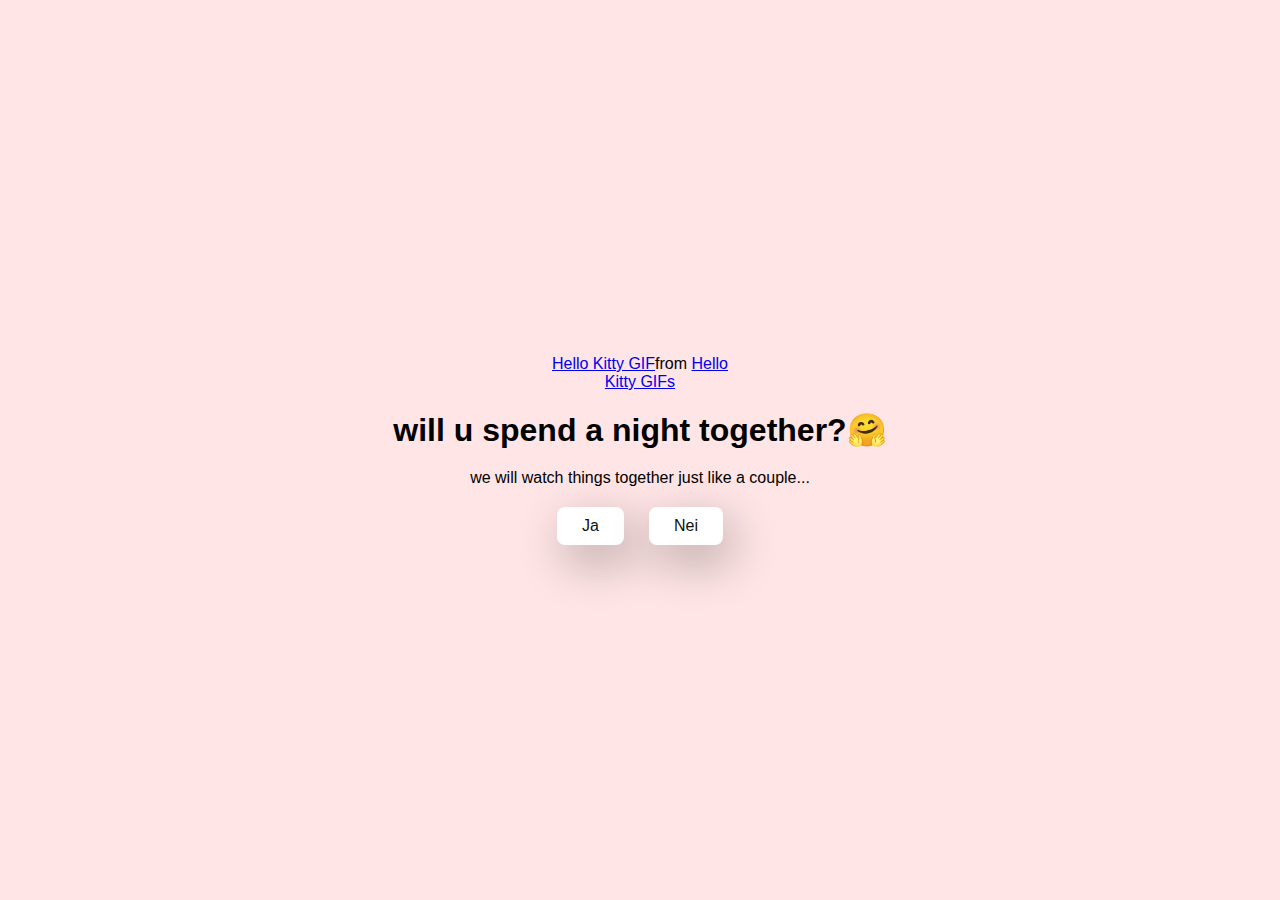
<file: index.html>
<!DOCTYPE html>
<html lang="en">
<head>
    <meta charset="UTF-8">
    <meta name="viewport" content="width=device-width, initial-scale=1.0">
    <title>all my emi</title>

    <link rel="stylesheet" href="./emi.css" />
</head>
<body>
    <div class="container">
        <div class="tenor-gif-embed" data-postid="9042283" data-share-method="host" data-aspect-ratio="1.2" data-width="100%"><a href="https://tenor.com/view/hello-kitty-gif-9042283">Hello Kitty GIF</a>from <a href="https://tenor.com/search/hello+kitty-gifs">Hello Kitty GIFs</a></div> <script type="text/javascript" async src="https://tenor.com/embed.js"></script>
        <h1>will u spend a night together?🤗</h1>
        <p>we will watch things together just like a couple...</p>

        <div class="btn">
            <a href="ja.html">Ja</a>
            <a href="nei1.html">Nei</a>
        </div>
    </div>
</body>
</html>
</file>
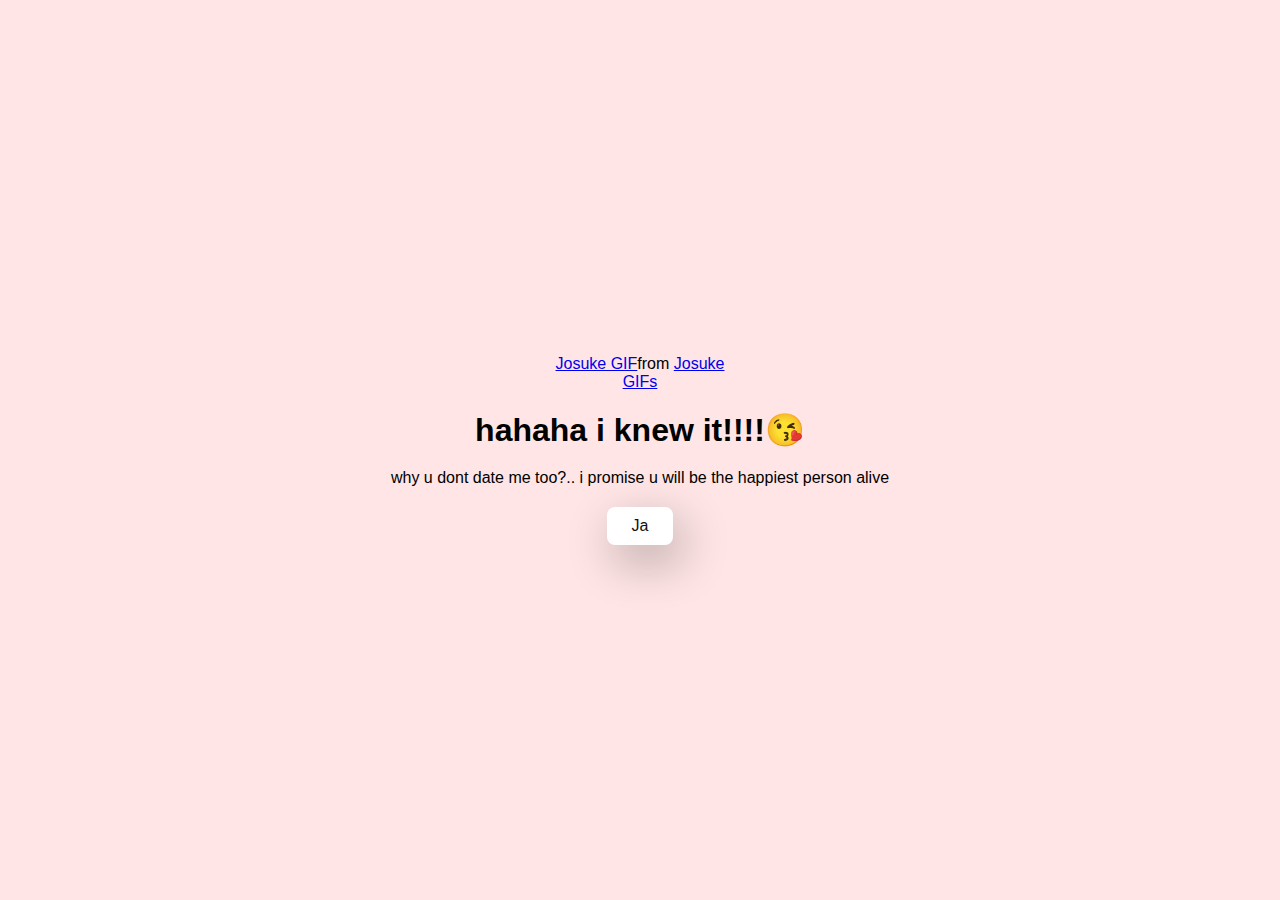
<file: ja.html>
<!DOCTYPE html>
<html lang="en">
<head>
    <meta charset="UTF-8">
    <meta name="viewport" content="width=device-width, initial-scale=1.0">
    <title>all my emi</title>

    <link rel="stylesheet" href="./emi.css" />
</head>
<body>
    <div class="container">
        <div class="tenor-gif-embed" data-postid="26373957" data-share-method="host" data-aspect-ratio="0.721875" data-width="100%"><a href="https://tenor.com/view/josuke-gif-26373957">Josuke GIF</a>from <a href="https://tenor.com/search/josuke-gifs">Josuke GIFs</a></div> <script type="text/javascript" async src="https://tenor.com/embed.js"></script>        
        <h1>hahaha i knew it!!!!😘</h1>
        <p>why u dont date me too?.. i promise u will be the happiest person alive</p>

        <div class="btn">
            <a href="jaa.html">Ja</a>
        </div>
    </div>
</body>
</html>
</file>
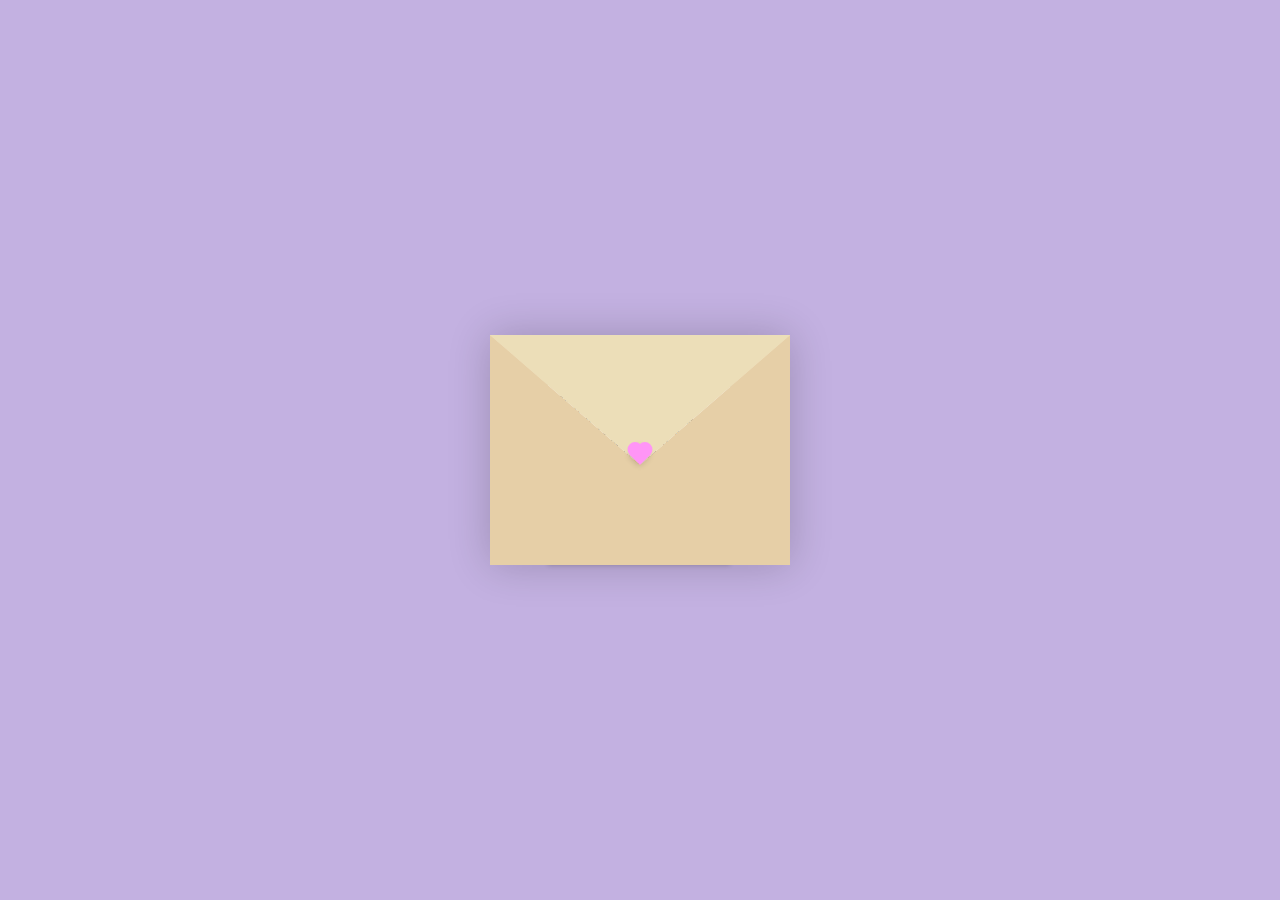
<file: jaa.html>
<!DOCTYPE html>
<html lang="en">
<head>
    <meta charset="UTF-8">
    <meta http-equiv="X-UA-Compatible" content="IE=edge">
    <meta name="viewport" content="width=device-width, initial-scale=1.0">
    <title>envelope to my emi</title>
    <link rel="stylesheet" href="./jaa.css">
</head>
<body>
    <div class="container">
        <div class="envelope-wrapper">
            <div class="envelope">
                <div class="letter">
                    <div class="text">
                        <strong>Dear Emi.</strong>
                        <p>Jeg er ikke god på disse tingene, men jeg ville gjøre deg en overraskelse og lære med det å lage en nettside spesielt for deg og be deg ut samtidig... Jeg vil virkelig tilbringe en natt med deg og se søte ting sammen spiser popcorn i voice call...KANSKJE 😤
                        </p>
                    </div>
                </div>
            </div>
            <div class="heart"></div>
        </div>
    </div>
    <script>
        const envelope = document.querySelector('.envelope-wrapper');
        envelope.addEventListener('click', () => {
            envelope.classList.toggle('flap');
        });
    </script>
</body>
</html>
</file>
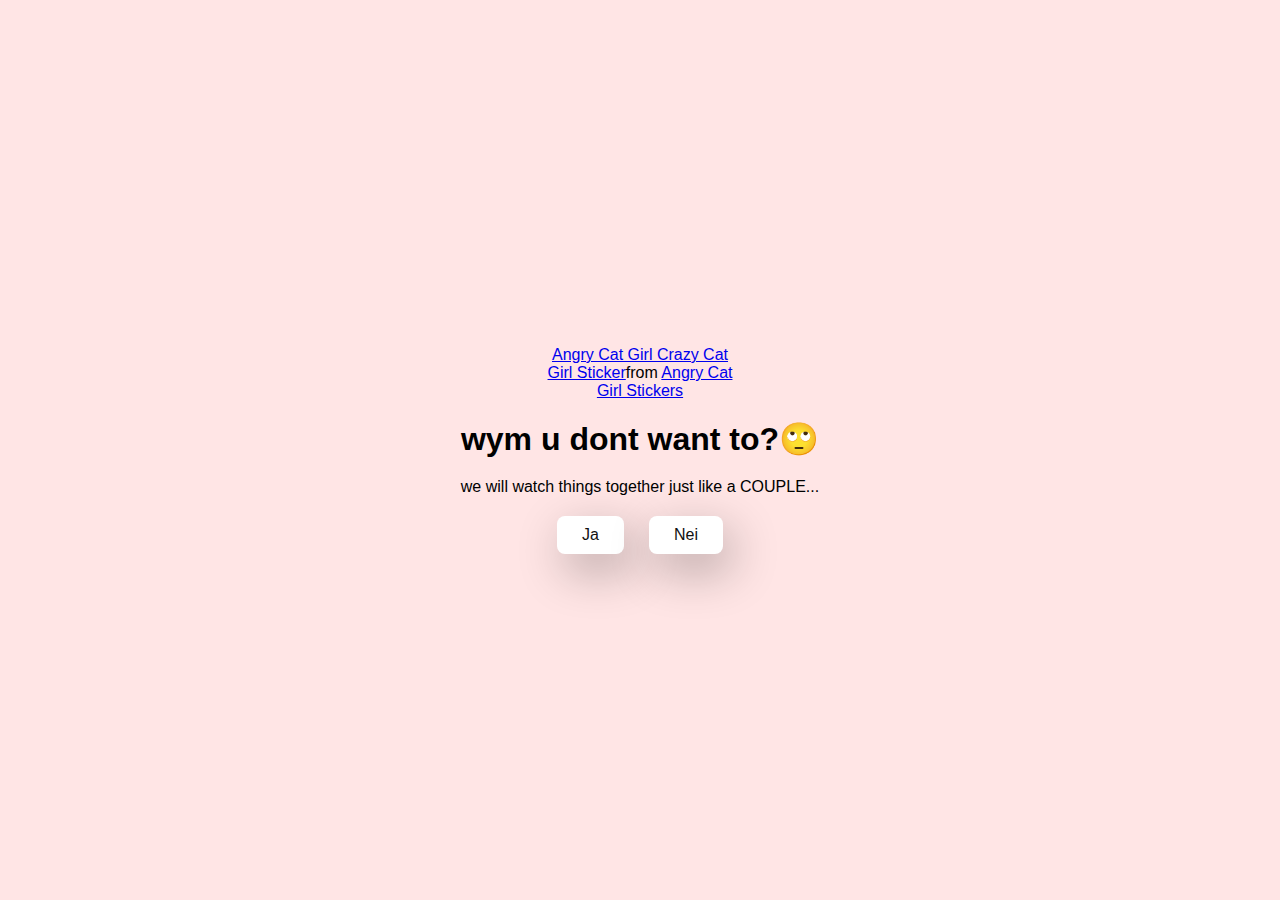
<file: nei1.html>
<!DOCTYPE html>
<html lang="en">
<head>
    <meta charset="UTF-8">
    <meta name="viewport" content="width=device-width, initial-scale=1.0">
    <title>all my emi</title>

    <link rel="stylesheet" href="./emi.css" />
</head>
<body>
    <div class="container">
        <div class="tenor-gif-embed" data-postid="25113280" data-share-method="host" data-aspect-ratio="1" data-width="100%"><a href="https://tenor.com/view/angry-cat-girl-cat-girl-crazy-cat-girl-transparent-gif-25113280">Angry Cat Girl Crazy Cat Girl Sticker</a>from <a href="https://tenor.com/search/angry+cat+girl-stickers">Angry Cat Girl Stickers</a></div> <script type="text/javascript" async src="https://tenor.com/embed.js"></script>        
        <h1>wym u dont want to?🙄</h1>
        <p>we will watch things together just like a COUPLE...</p>

        <div class="btn">
            <a href="ja.html">Ja</a>
            <a href="nei2.html">Nei</a>
        </div>
    </div>
</body>
</html>
</file>
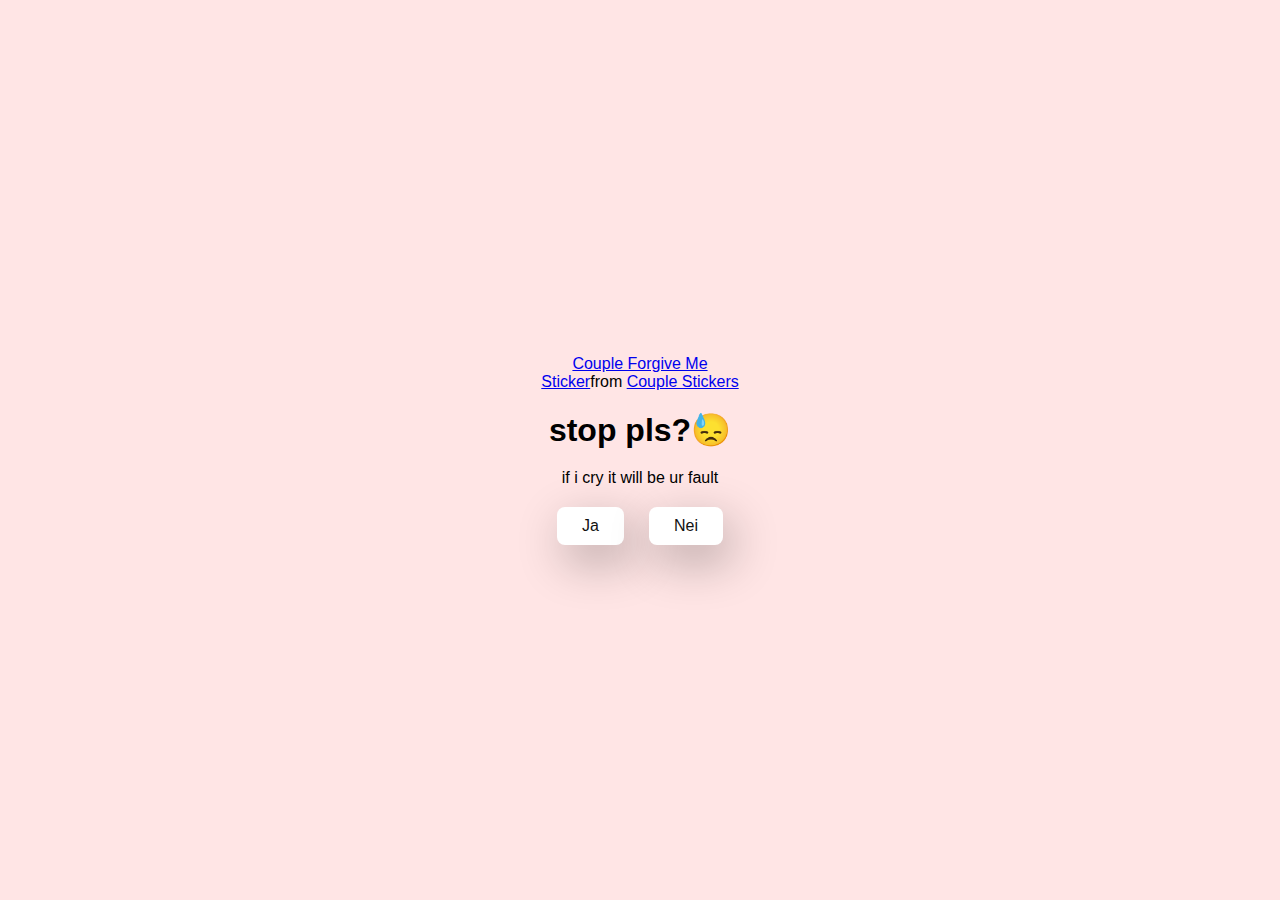
<file: nei2.html>
<!DOCTYPE html>
<html lang="en">
<head>
    <meta charset="UTF-8">
    <meta name="viewport" content="width=device-width, initial-scale=1.0">
    <title>all my emi</title>

    <link rel="stylesheet" href="./emi.css" />
</head>
<body>
    <div class="container">
        <div class="tenor-gif-embed" data-postid="15195810" data-share-method="host" data-aspect-ratio="1" data-width="100%"><a href="https://tenor.com/view/couple-forgive-me-asking-for-forgiveness-begging-crying-gif-15195810">Couple Forgive Me Sticker</a>from <a href="https://tenor.com/search/couple-stickers">Couple Stickers</a></div> <script type="text/javascript" async src="https://tenor.com/embed.js"></script>        
        <h1>stop pls?😓</h1>
        <p>if i cry it will be ur fault</p>

        <div class="btn">
            <a href="ja.html">Ja</a>
            <a href="nei3.html">Nei</a>
        </div>
    </div>
</body>
</html>
</file>
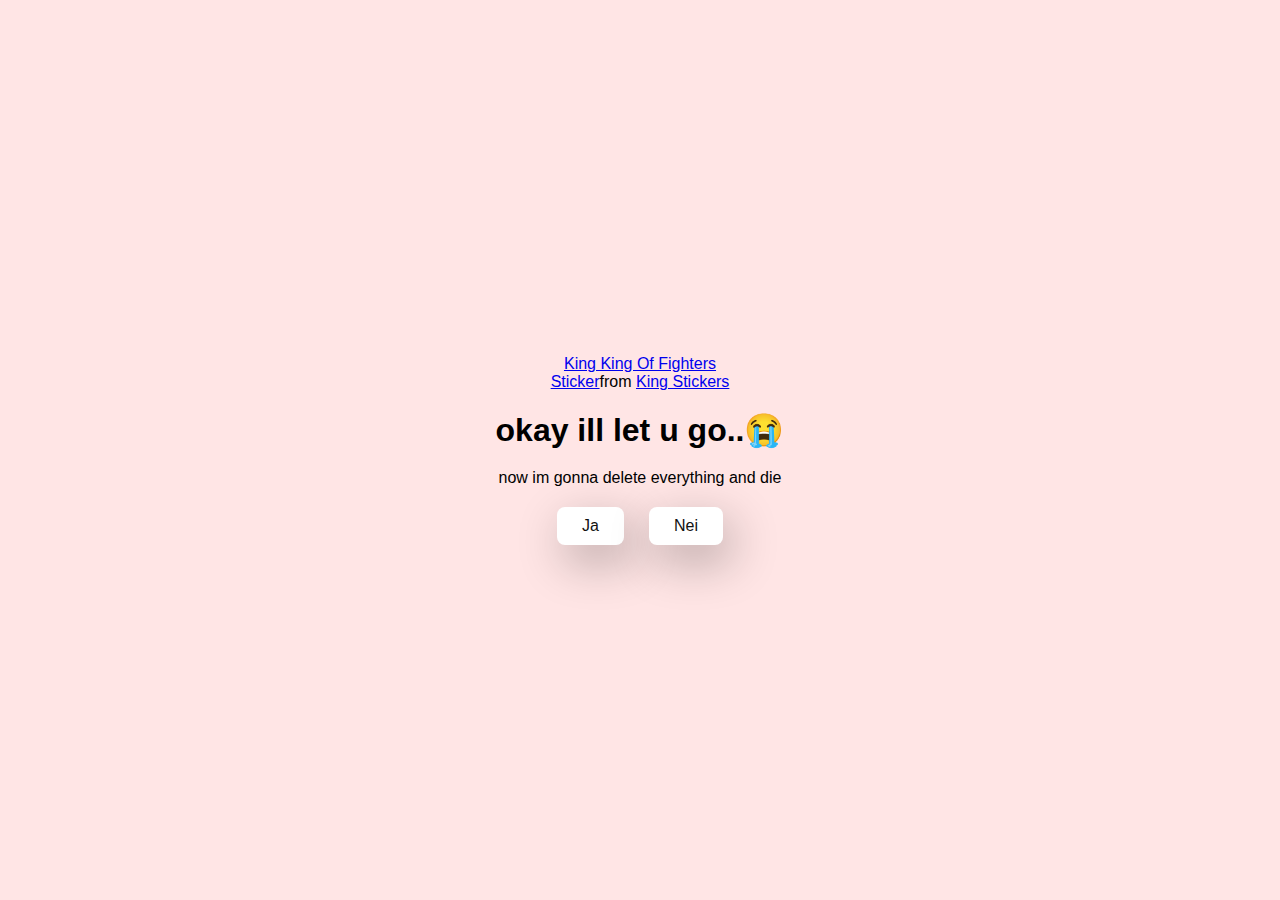
<file: nei3.html>
<!DOCTYPE html>
<html lang="en">
<head>
    <meta charset="UTF-8">
    <meta name="viewport" content="width=device-width, initial-scale=1.0">
    <title>all my emi</title>

    <link rel="stylesheet" href="./emi.css" />
</head>
<body>
    <div class="container">
        <div class="tenor-gif-embed" data-postid="25465388" data-share-method="host" data-aspect-ratio="0.834375" data-width="100%"><a href="https://tenor.com/view/king-king-of-fighters-gif-25465388">King King Of Fighters Sticker</a>from <a href="https://tenor.com/search/king-stickers">King Stickers</a></div> <script type="text/javascript" async src="https://tenor.com/embed.js"></script>
        <h1>okay ill let u go..😭</h1>
        <p>now im gonna delete everything and die</p>

        <div class="btn">
            <a href="ja.html">Ja</a>
            <a href="#" id="move-random">Nei</a>
        </div>
    </div>
    <script src="./emi.js"></script>
</body>
</html>
</file>
<file: emi.css>
* {
    margin: 0;
    padding: 0;
    box-sizing: border-box;
    font-family: sans-serif;
  }
  
  body {
    width: 100%;
    min-height: 100vh;
    display: flex;
    justify-content: center;
    align-items: center;
    background-color: #ffe5e5;
  }
  
  .container {
    display: flex;
    flex-direction: column;
    text-align: center;
    align-items: center;
    gap: 20px;
    max-width: 500px;
    margin: 20px;
  }
  
  .container .tenor-gif-embed {
    max-width: 200px;
  }
  
  .container .btn {
    display: flex;
    gap: 25px;
  }
  
  .btn a {
    text-decoration: none;
    color: #111;
    background: #fff;
    padding: 10px 25px;
    border-radius: 8px;
    box-shadow: 0.5rem 1rem 3rem hsl(0, 0%, 0%, 0.3);
  }
</file>
<file: jaa.css>
:root{
    --primary: #fff;
    --bg-color: #C3B1E1;
    --bg-envelope-color: #f5edd1;
    --envelope-tab: #ecdeb8;
    --envelope-cover: #e6cfa7;
    --shadow-color: rgba(0, 0, 0, 0.2);
    --txt-color: #444;
    --heart-color: rgb(255, 149, 246);
  }
  body{
    margin: 0;
    padding: 0;
    box-sizing: border-box;
    background: var(--bg-color);
    display: flex;
    align-items: center;
    justify-content: center;
  }
  .container {
    height: 100vh;
    display: grid;
    place-items: center;
  }
  .container > .envelope-wrapper {
    background: var(--bg-envelope-color);
    box-shadow: 0 0 40px var(--shadow-color);
  }
  .envelope-wrapper > .envelope {
    position: relative;
    width: 300px;
    height: 230px;
  }
  .envelope-wrapper > .envelope::before {
    content: "";
    position: absolute;
    top: 0;
    z-index: 2;
    border-top: 130px solid var(--envelope-tab);
    border-right: 150px solid transparent;
    border-left: 150px solid transparent;
    transform-origin: top;
    transition: all 0.5s ease-in-out 0.7s;
  }
  .envelope-wrapper > .envelope::after {
    content: "";
    position: absolute;
    z-index: 2;
    width: 0px;
    height: 0px;
    border-top: 130px solid transparent;
    border-right: 150px solid var(--envelope-cover);
    border-bottom: 100px solid var(--envelope-cover);
    border-left: 150px solid var(--envelope-cover);
  }
  .envelope > .letter {
    position: absolute;
    right: 20%;
    bottom: 0;
    width: 54%;
    height: 80%;
    background: var(--primary);
    text-align: center;
    transition: all 1s ease-in-out;
    box-shadow: 0 0 5px var(--shadow-color);
    padding: 20px 10px;
  }
  
  .envelope > .letter > .text {
    font-family: 'Gill Sans', 'Gill Sans MT', Calibri, 'Trebuchet MS', sans-serif;
    color: var(--txt-color);
    text-align: left;
    font-size: 10px;
  }
  .heart {
    position: absolute;
    top: 50%;
    left: 50%;
    width: 15px;
    height: 15px;
    background: var(--heart-color);
    z-index: 4;
    transform: translate(-50%, -20%) rotate(45deg);
    transition: transform 0.5s ease-in-out 1s;
    box-shadow: 0 1px 6px var(--shadow-color);
    cursor: pointer;
  }
  .heart:before, 
  .heart:after {
    content: "";
    position: absolute;
    width: 15px;
    height: 15px;
    background-color: var(--heart-color);
    border-radius: 50%;
  }
  .heart:before {
    top: -7.5px;
  }
  .heart:after {
    right: 7.5px;
  }
  .flap > .envelope:before {
    transform: rotateX(180deg);
    z-index: 0;
  }
  .flap > .envelope > .letter {
    bottom: 100px;
    transform: scale(1.5);
    transition-delay: 1s;
  }
  .flap > .heart {
    transform: rotate(90deg);
    transition-delay: 0.4s;
  }
</file>
